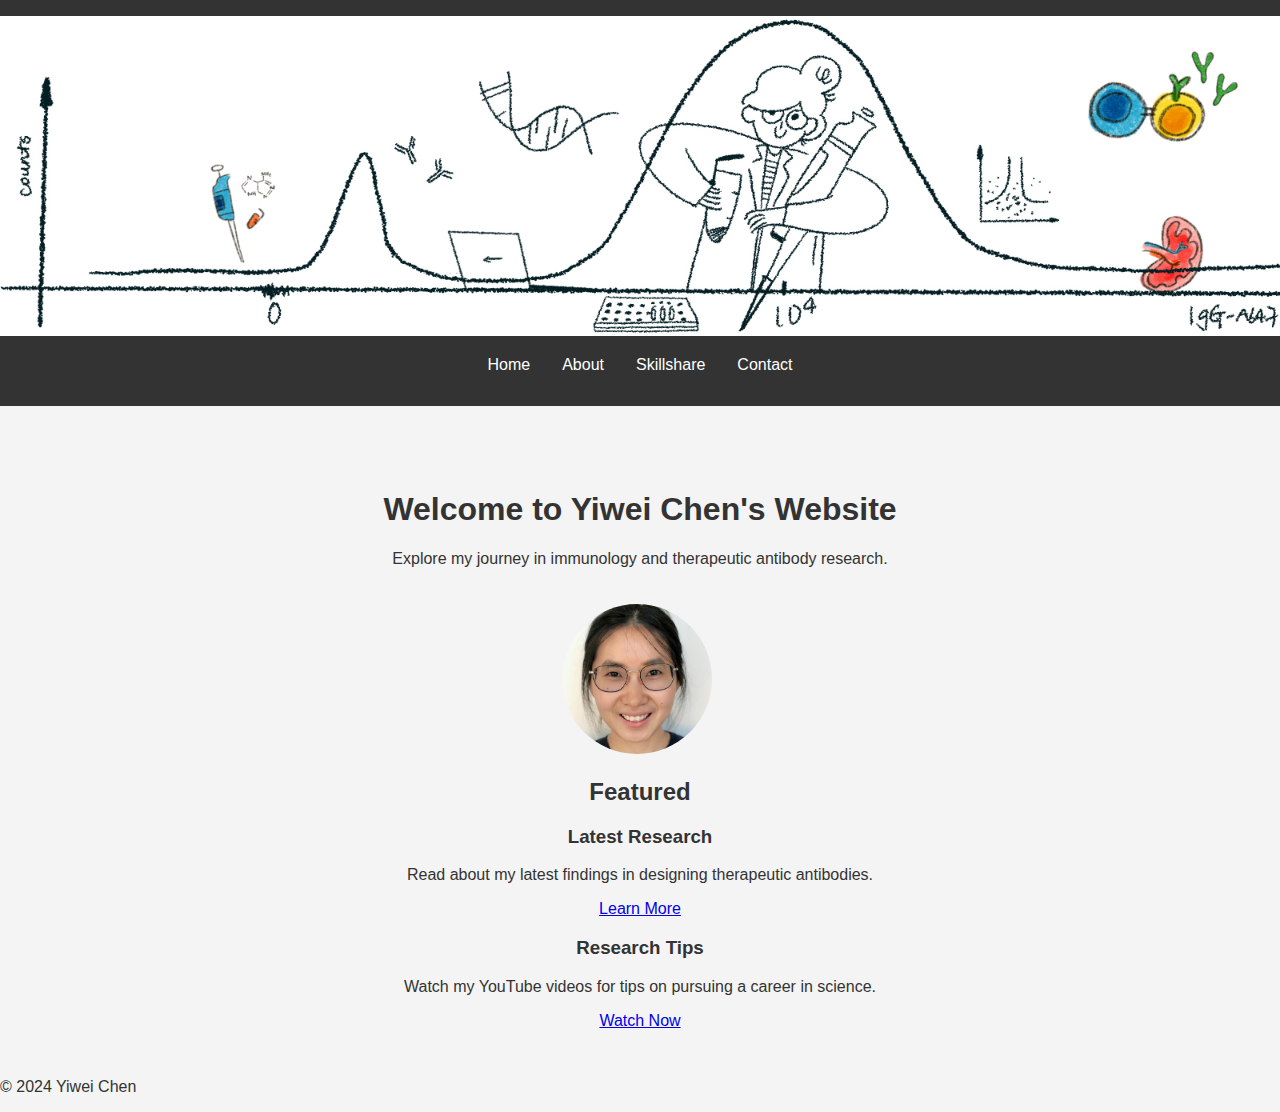
<file: index.html>
<!DOCTYPE html>
<html lang="en">
<head>
    <meta charset="UTF-8">
    <meta name="viewport" content="width=device-width, initial-scale=1.0">
    <title>Yiwei Chen - Home</title>
    <link rel="stylesheet" href="styles.css">
    <script src="scripts.js" defer></script>
</head>
<body>
    <header>
        <div class="banner">
            <img src="images/banner.jpg" alt="Banner">
        </div>
        <nav>
            <ul>
                <li><a href="index.html">Home</a></li>
                <li><a href="about.html">About</a></li>
                <li><a href="skillshare.html">Skillshare</a></li>
                <li><a href="contact.html">Contact</a></li>
            </ul>
        </nav>
    </header>
    <main>
        <section class="intro">
            <h1>Welcome to Yiwei Chen's Website</h1>
            <p>Explore my journey in immunology and therapeutic antibody research.</p>
            <div class="profile-container">
                <img src="profile.jpg" alt="Profile Photo" class="profile-photo" id="profilePhoto">
                <div id="typewriter" class="typewriter"></div>
            </div>
        </section>
        <section class="featured-content">
            <h2>Featured</h2>
            <div class="content-item">
                <h3>Latest Research</h3>
                <p>Read about my latest findings in designing therapeutic antibodies.</p>
                <a href="skillshare.html">Learn More</a>
            </div>
            <div class="content-item">
                <h3>Research Tips</h3>
                <p>Watch my YouTube videos for tips on pursuing a career in science.</p>
                <a href="skillshare.html">Watch Now</a>
            </div>
        </section>
    </main>
    <footer>
        <p>&copy; 2024 Yiwei Chen</p>
    </footer>
</body>
</html>
</file>
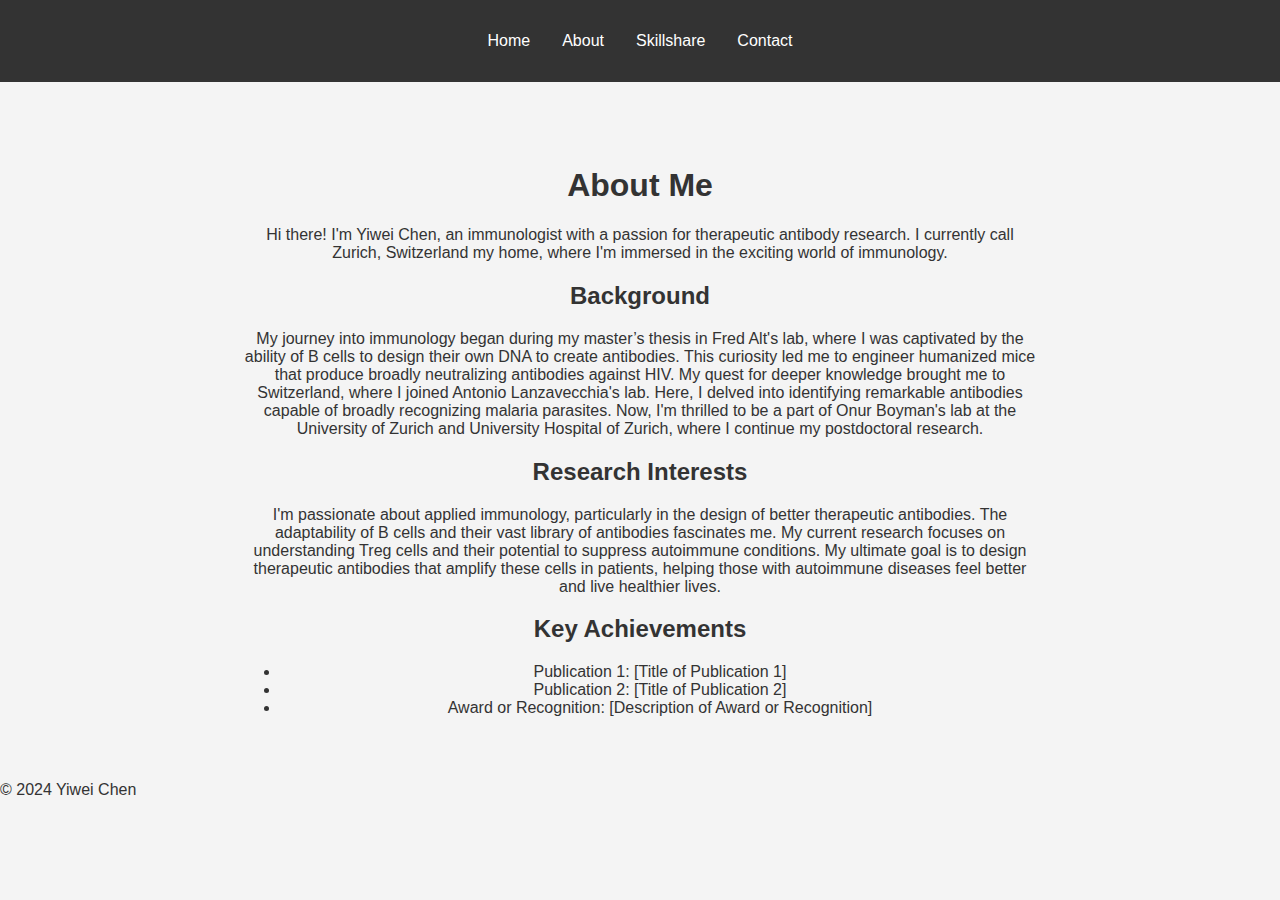
<file: about.html>
<!DOCTYPE html>
<html lang="en">
<head>
    <meta charset="UTF-8">
    <meta name="viewport" content="width=device-width, initial-scale=1.0">
    <title>About Yiwei Chen</title>
    <link rel="stylesheet" href="styles.css">
</head>
<body>
    <header>
        <nav>
            <ul>
                <li><a href="index.html">Home</a></li>
                <li><a href="about.html">About</a></li>
                <li><a href="skillshare.html">Skillshare</a></li>
                <li><a href="contact.html">Contact</a></li>
            </ul>
        </nav>
    </header>
    <main>
        <section class="about">
            <h1>About Me</h1>
            <p>Hi there! I'm Yiwei Chen, an immunologist with a passion for therapeutic antibody research. I currently call Zurich, Switzerland my home, where I'm immersed in the exciting world of immunology.</p>
            <h2>Background</h2>
            <p>My journey into immunology began during my master’s thesis in Fred Alt's lab, where I was captivated by the ability of B cells to design their own DNA to create antibodies. This curiosity led me to engineer humanized mice that produce broadly neutralizing antibodies against HIV. My quest for deeper knowledge brought me to Switzerland, where I joined Antonio Lanzavecchia's lab. Here, I delved into identifying remarkable antibodies capable of broadly recognizing malaria parasites. Now, I'm thrilled to be a part of Onur Boyman's lab at the University of Zurich and University Hospital of Zurich, where I continue my postdoctoral research.</p>
            <h2>Research Interests</h2>
            <p>I'm passionate about applied immunology, particularly in the design of better therapeutic antibodies. The adaptability of B cells and their vast library of antibodies fascinates me. My current research focuses on understanding Treg cells and their potential to suppress autoimmune conditions. My ultimate goal is to design therapeutic antibodies that amplify these cells in patients, helping those with autoimmune diseases feel better and live healthier lives.</p>
            <h2>Key Achievements</h2>
            <ul>
                <li>Publication 1: [Title of Publication 1]</li>
                <li>Publication 2: [Title of Publication 2]</li>
                <li>Award or Recognition: [Description of Award or Recognition]</li>
            </ul>
        </section>
    </main>
    <footer>
        <p>&copy; 2024 Yiwei Chen</p>
    </footer>
</body>
</html>
</file>
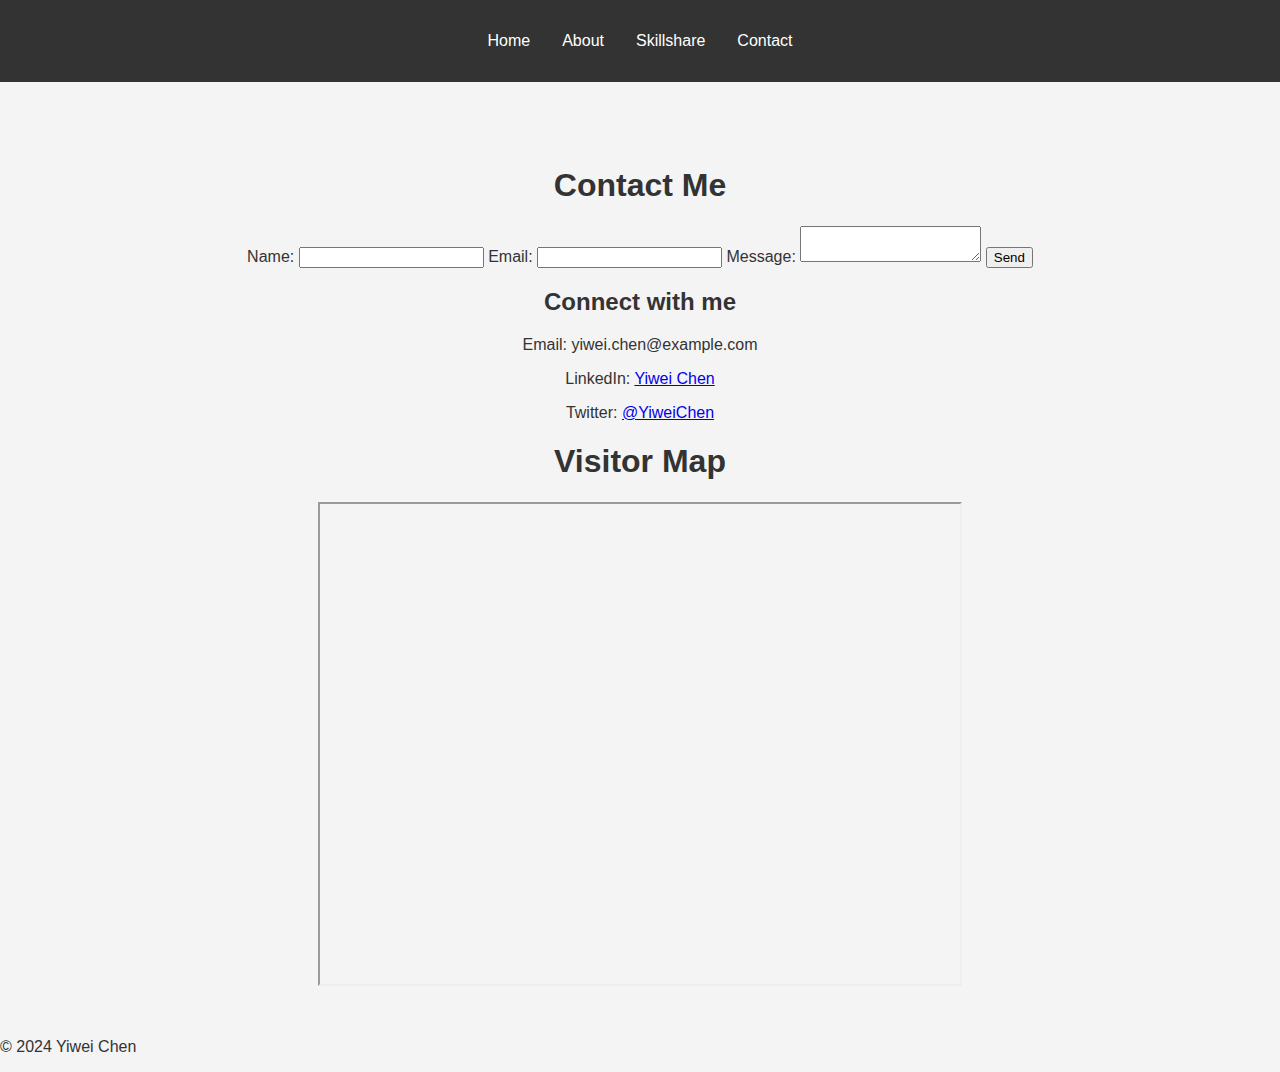
<file: contact.html>
<!DOCTYPE html>
<html lang="en">
<head>
    <meta charset="UTF-8">
    <meta name="viewport" content="width=device-width, initial-scale=1.0">
    <title>Contact - Yiwei Chen</title>
    <link rel="stylesheet" href="styles.css">
</head>
<body>
    <header>
        <nav>
            <ul>
                <li><a href="index.html">Home</a></li>
                <li><a href="about.html">About</a></li>
                <li><a href="skillshare.html">Skillshare</a></li>
                <li><a href="contact.html">Contact</a></li>
            </ul>
        </nav>
    </header>
    <main>
        <section class="contact">
            <h1>Contact Me</h1>
            <form action="submit_form.php" method="post">
                <label for="name">Name:</label>
                <input type="text" id="name" name="name" required>
                
                <label for="email">Email:</label>
                <input type="email" id="email" name="email" required>
                
                <label for="message">Message:</label>
                <textarea id="message" name="message" required></textarea>
                
                <button type="submit">Send</button>
            </form>
            <h2>Connect with me</h2>
            <p>Email: yiwei.chen@example.com</p>
            <p>LinkedIn: <a href="#">Yiwei Chen</a></p>
            <p>Twitter: <a href="#">@YiweiChen</a></p>
        </section>
        <section class="visitor-map">
            <h1>Visitor Map</h1>
            <iframe src="https://www.google.com/maps/d/embed?mid=YOUR_GOOGLE_MAP_ID" width="640" height="480"></iframe>
        </section>
    </main>
    <footer>
        <p>&copy; 2024 Yiwei Chen</p>
    </footer>
</body>
</html>
</file>
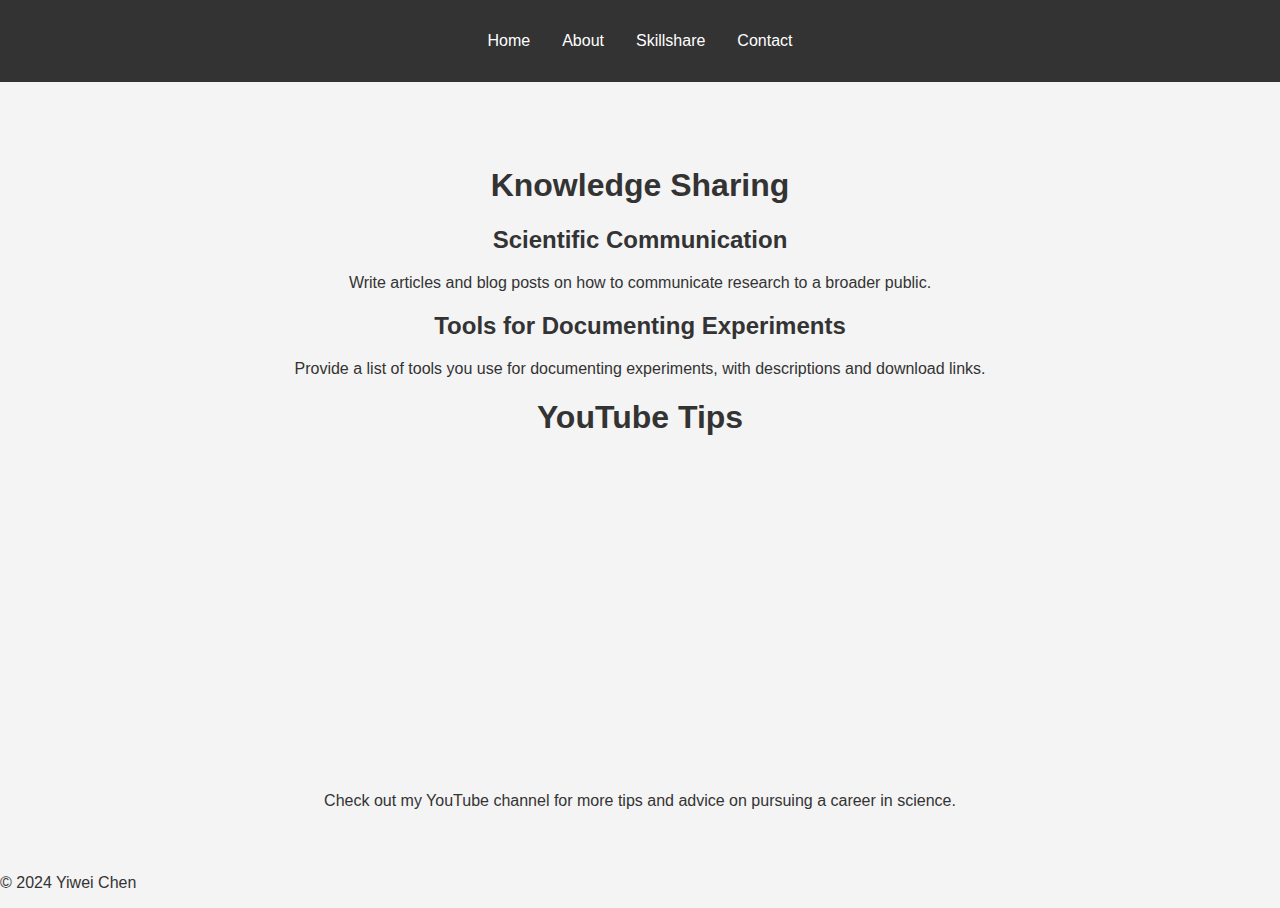
<file: skillshare.html>
<!DOCTYPE html>
<html lang="en">
<head>
    <meta charset="UTF-8">
    <meta name="viewport" content="width=device-width, initial-scale=1.0">
    <title>Skillshare - Yiwei Chen</title>
    <link rel="stylesheet" href="styles.css">
</head>
<body>
    <header>
        <nav>
            <ul>
                <li><a href="index.html">Home</a></li>
                <li><a href="about.html">About</a></li>
                <li><a href="skillshare.html">Skillshare</a></li>
                <li><a href="contact.html">Contact</a></li>
            </ul>
        </nav>
    </header>
    <main>
        <section class="knowledge-sharing">
            <h1>Knowledge Sharing</h1>
            <article>
                <h2>Scientific Communication</h2>
                <p>Write articles and blog posts on how to communicate research to a broader public.</p>
            </article>
            <article>
                <h2>Tools for Documenting Experiments</h2>
                <p>Provide a list of tools you use for documenting experiments, with descriptions and download links.</p>
            </article>
        </section>
        <section class="youtube-tips">
            <h1>YouTube Tips</h1>
            <iframe width="560" height="315" src="https://www.youtube.com/embed/YOUR_VIDEO_ID" frameborder="0" allowfullscreen></iframe>
            <p>Check out my YouTube channel for more tips and advice on pursuing a career in science.</p>
        </section>
    </main>
    <footer>
        <p>&copy; 2024 Yiwei Chen</p>
    </footer>
</body>
</html>
</file>
<file: styles.css>
body {
    font-family: Arial, sans-serif;
    margin: 0;
    padding: 0;
    background-color: #f4f4f4;
    color: #333;
}

header {
    background-color: #333;
    color: #fff;
    padding: 1em 0;
    position: relative;
}

.banner img {
    width: 100%;
    height: auto;
    max-height: 800px;
}

nav ul {
    list-style: none;
    display: flex;
    justify-content: center;
    background-color: #333;
    margin: 0;
    padding: 1em 0;
}

nav ul li {
    margin: 0 1em;
}

nav ul li a {
    color: #fff;
    text-decoration: none;
}

main {
    padding: 2em;
    max-width: 800px;
    margin: auto;
    text-align: center;
    margin-top: 2em; /* Adding top margin to adjust for the banner */
}

h1, h2, h3 {
    color: #333;
}

.profile-container {
    margin-top: 20px;
    display: inline-block;
    position: relative;
    text-align: center; /* Center the text below the image */
}

.profile-photo {
    width: 150px;
    height: 150px;
    border-radius: 50%;
    cursor: pointer;
    transition: transform 0.3s ease, box-shadow 0.3s ease;
    object-fit: cover;  /* Ensure the image maintains its aspect ratio and covers the container */
}

.profile-photo:hover {
    transform: translateY(-10px);
    box-shadow: 0 10px 20px rgba(0, 0, 0, 0.2);
}

.typewriter {
    font-size: 1.2em;
    margin-top: 20px;
    display: inline-block;
    border-right: 0.15em solid #333;
    white-space: nowrap;
    overflow: hidden;
    animation: blink-caret 0.75s step-end infinite;
}

@keyframes blink-caret {
    from, to {
        border-color: transparent;
    }
    50% {
        border-color: black;
    }
}
</file>
